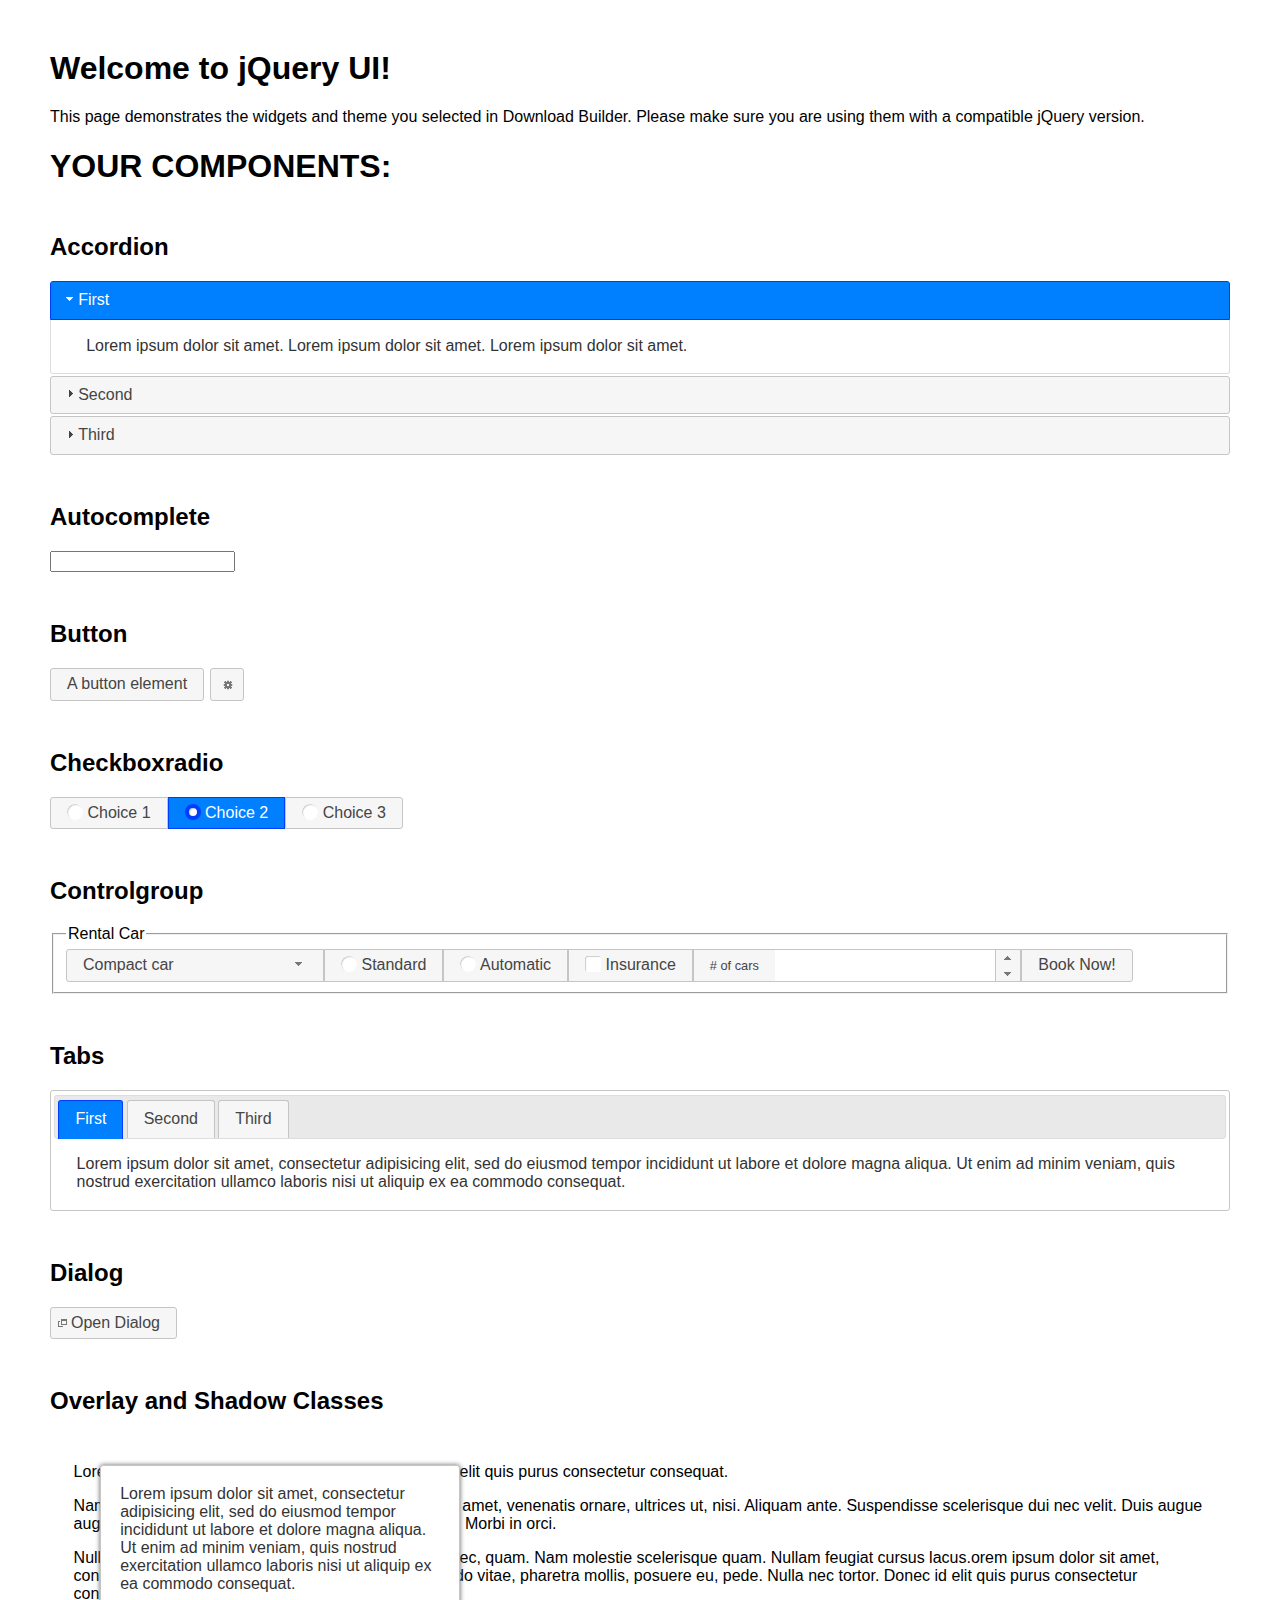
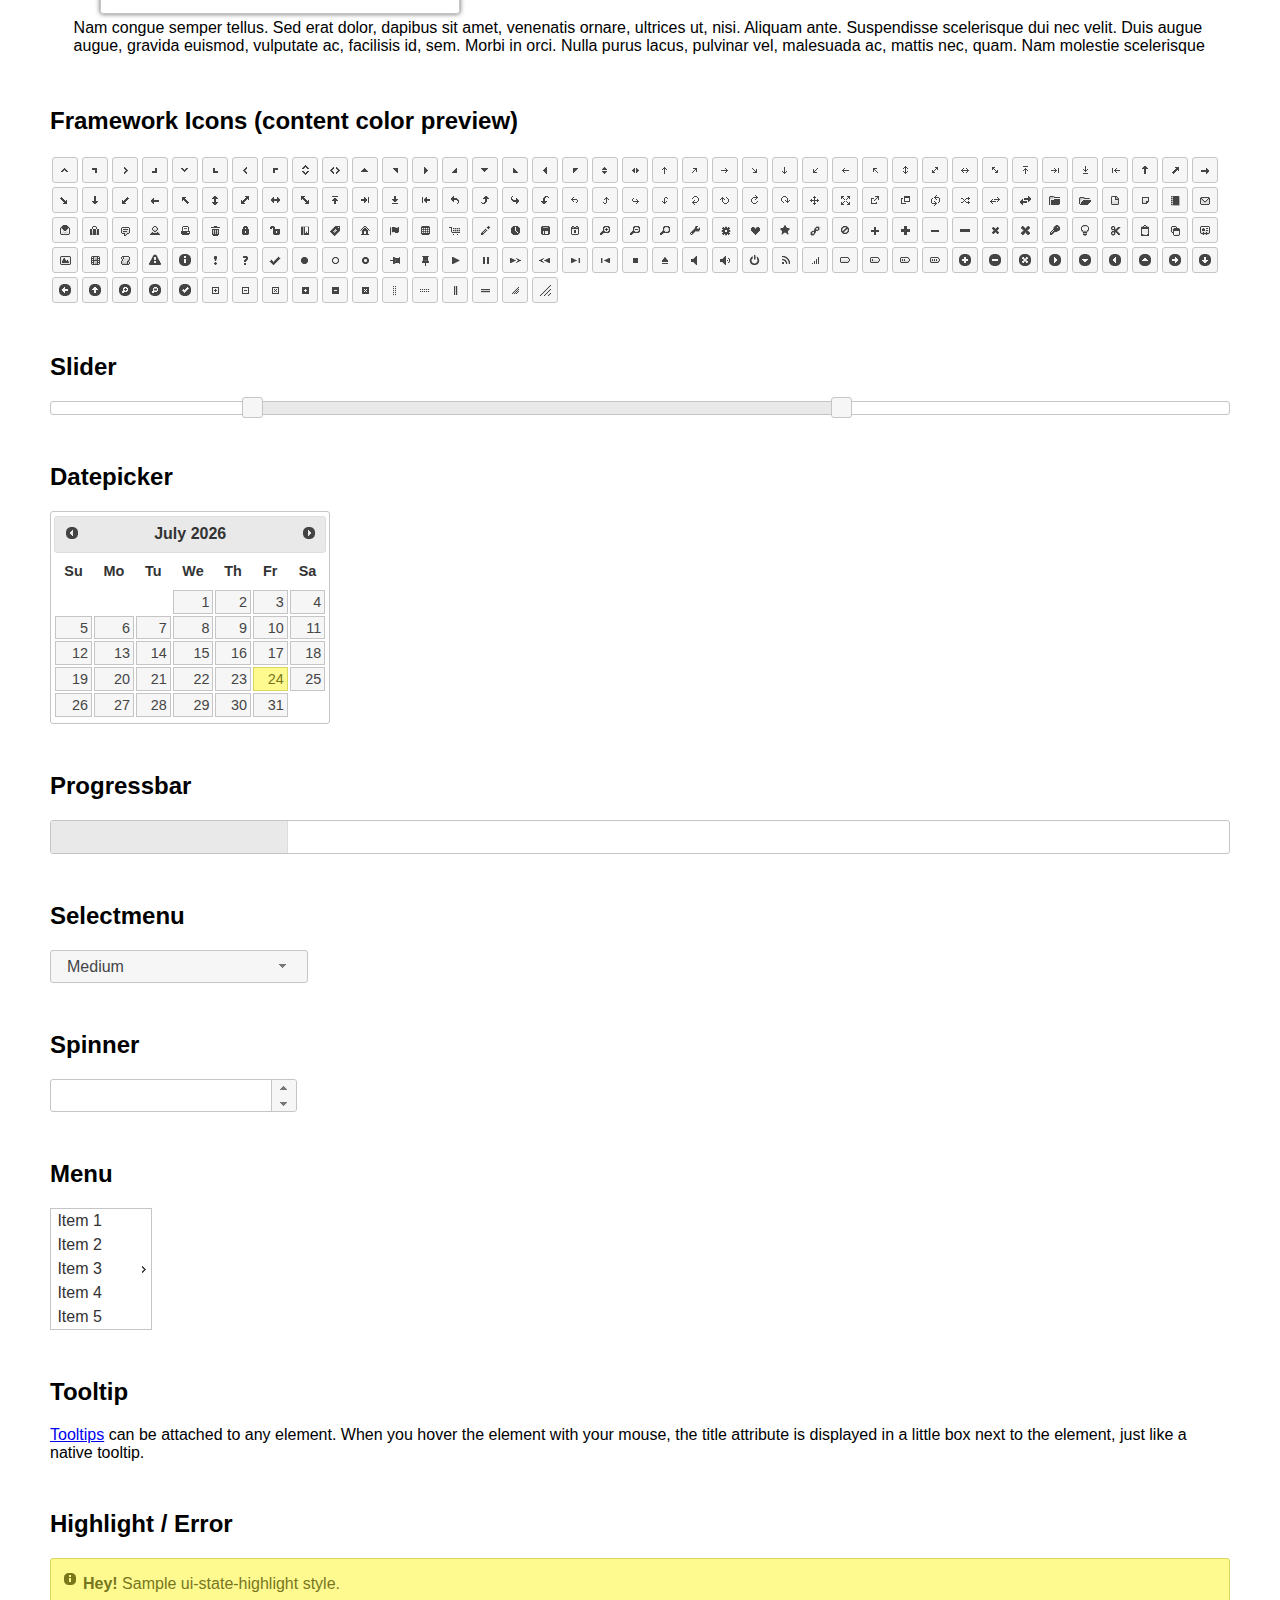
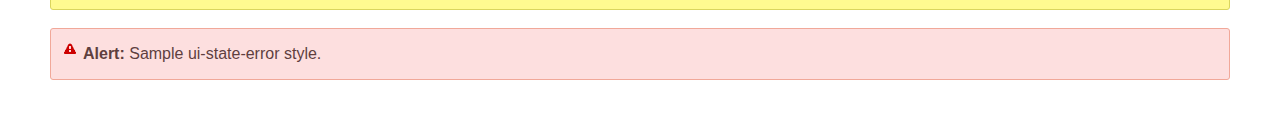
<file: assets/js/jquery-ui-1.12.1/index.html>
<!doctype html>
<html lang="us">
<head>
	<meta charset="utf-8">
	<title>jQuery UI Example Page</title>
	<link href="jquery-ui.css" rel="stylesheet">
	<style>
	body{
		font-family: "Trebuchet MS", sans-serif;
		margin: 50px;
	}
	.demoHeaders {
		margin-top: 2em;
	}
	#dialog-link {
		padding: .4em 1em .4em 20px;
		text-decoration: none;
		position: relative;
	}
	#dialog-link span.ui-icon {
		margin: 0 5px 0 0;
		position: absolute;
		left: .2em;
		top: 50%;
		margin-top: -8px;
	}
	#icons {
		margin: 0;
		padding: 0;
	}
	#icons li {
		margin: 2px;
		position: relative;
		padding: 4px 0;
		cursor: pointer;
		float: left;
		list-style: none;
	}
	#icons span.ui-icon {
		float: left;
		margin: 0 4px;
	}
	.fakewindowcontain .ui-widget-overlay {
		position: absolute;
	}
	select {
		width: 200px;
	}
	</style>
</head>
<body>

<h1>Welcome to jQuery UI!</h1>

<div class="ui-widget">
	<p>This page demonstrates the widgets and theme you selected in Download Builder. Please make sure you are using them with a compatible jQuery version.</p>
</div>

<h1>YOUR COMPONENTS:</h1>


<!-- Accordion -->
<h2 class="demoHeaders">Accordion</h2>
<div id="accordion">
	<h3>First</h3>
	<div>Lorem ipsum dolor sit amet. Lorem ipsum dolor sit amet. Lorem ipsum dolor sit amet.</div>
	<h3>Second</h3>
	<div>Phasellus mattis tincidunt nibh.</div>
	<h3>Third</h3>
	<div>Nam dui erat, auctor a, dignissim quis.</div>
</div>



<!-- Autocomplete -->
<h2 class="demoHeaders">Autocomplete</h2>
<div>
	<input id="autocomplete" title="type &quot;a&quot;">
</div>



<!-- Button -->
<h2 class="demoHeaders">Button</h2>
<button id="button">A button element</button>
<button id="button-icon">An icon-only button</button>



<!-- Checkboxradio -->
<h2 class="demoHeaders">Checkboxradio</h2>
<form style="margin-top: 1em;">
	<div id="radioset">
		<input type="radio" id="radio1" name="radio"><label for="radio1">Choice 1</label>
		<input type="radio" id="radio2" name="radio" checked="checked"><label for="radio2">Choice 2</label>
		<input type="radio" id="radio3" name="radio"><label for="radio3">Choice 3</label>
	</div>
</form>



<!-- Controlgroup -->
<h2 class="demoHeaders">Controlgroup</h2>
<fieldset>
	<legend>Rental Car</legend>
	<div id="controlgroup">
		<select id="car-type">
			<option>Compact car</option>
			<option>Midsize car</option>
			<option>Full size car</option>
			<option>SUV</option>
			<option>Luxury</option>
			<option>Truck</option>
			<option>Van</option>
		</select>
		<label for="transmission-standard">Standard</label>
		<input type="radio" name="transmission" id="transmission-standard">
		<label for="transmission-automatic">Automatic</label>
		<input type="radio" name="transmission" id="transmission-automatic">
		<label for="insurance">Insurance</label>
		<input type="checkbox" name="insurance" id="insurance">
		<label for="horizontal-spinner" class="ui-controlgroup-label"># of cars</label>
		<input id="horizontal-spinner" class="ui-spinner-input">
		<button>Book Now!</button>
	</div>
</fieldset>



<!-- Tabs -->
<h2 class="demoHeaders">Tabs</h2>
<div id="tabs">
	<ul>
		<li><a href="#tabs-1">First</a></li>
		<li><a href="#tabs-2">Second</a></li>
		<li><a href="#tabs-3">Third</a></li>
	</ul>
	<div id="tabs-1">Lorem ipsum dolor sit amet, consectetur adipisicing elit, sed do eiusmod tempor incididunt ut labore et dolore magna aliqua. Ut enim ad minim veniam, quis nostrud exercitation ullamco laboris nisi ut aliquip ex ea commodo consequat.</div>
	<div id="tabs-2">Phasellus mattis tincidunt nibh. Cras orci urna, blandit id, pretium vel, aliquet ornare, felis. Maecenas scelerisque sem non nisl. Fusce sed lorem in enim dictum bibendum.</div>
	<div id="tabs-3">Nam dui erat, auctor a, dignissim quis, sollicitudin eu, felis. Pellentesque nisi urna, interdum eget, sagittis et, consequat vestibulum, lacus. Mauris porttitor ullamcorper augue.</div>
</div>



<h2 class="demoHeaders">Dialog</h2>
<p>
	<button id="dialog-link" class="ui-button ui-corner-all ui-widget">
		<span class="ui-icon ui-icon-newwin"></span>Open Dialog
	</button>
</p>

<h2 class="demoHeaders">Overlay and Shadow Classes</h2>
<div style="position: relative; width: 96%; height: 200px; padding:1% 2%; overflow:hidden;" class="fakewindowcontain">
	<p>Lorem ipsum dolor sit amet,  Nulla nec tortor. Donec id elit quis purus consectetur consequat. </p><p>Nam congue semper tellus. Sed erat dolor, dapibus sit amet, venenatis ornare, ultrices ut, nisi. Aliquam ante. Suspendisse scelerisque dui nec velit. Duis augue augue, gravida euismod, vulputate ac, facilisis id, sem. Morbi in orci. </p><p>Nulla purus lacus, pulvinar vel, malesuada ac, mattis nec, quam. Nam molestie scelerisque quam. Nullam feugiat cursus lacus.orem ipsum dolor sit amet, consectetur adipiscing elit. Donec libero risus, commodo vitae, pharetra mollis, posuere eu, pede. Nulla nec tortor. Donec id elit quis purus consectetur consequat. </p><p>Nam congue semper tellus. Sed erat dolor, dapibus sit amet, venenatis ornare, ultrices ut, nisi. Aliquam ante. Suspendisse scelerisque dui nec velit. Duis augue augue, gravida euismod, vulputate ac, facilisis id, sem. Morbi in orci. Nulla purus lacus, pulvinar vel, malesuada ac, mattis nec, quam. Nam molestie scelerisque quam. </p><p>Nullam feugiat cursus lacus.orem ipsum dolor sit amet, consectetur adipiscing elit. Donec libero risus, commodo vitae, pharetra mollis, posuere eu, pede. Nulla nec tortor. Donec id elit quis purus consectetur consequat. Nam congue semper tellus. Sed erat dolor, dapibus sit amet, venenatis ornare, ultrices ut, nisi. Aliquam ante. </p><p>Suspendisse scelerisque dui nec velit. Duis augue augue, gravida euismod, vulputate ac, facilisis id, sem. Morbi in orci. Nulla purus lacus, pulvinar vel, malesuada ac, mattis nec, quam. Nam molestie scelerisque quam. Nullam feugiat cursus lacus.orem ipsum dolor sit amet, consectetur adipiscing elit. Donec libero risus, commodo vitae, pharetra mollis, posuere eu, pede. Nulla nec tortor. Donec id elit quis purus consectetur consequat. Nam congue semper tellus. Sed erat dolor, dapibus sit amet, venenatis ornare, ultrices ut, nisi. </p>

	<!-- ui-dialog -->
	<div class="ui-widget-overlay ui-front"></div>
	<div style="position: absolute; width: 320px; left: 50px; top: 30px; padding: 1.2em" class="ui-widget ui-front ui-widget-content ui-corner-all ui-widget-shadow">
		Lorem ipsum dolor sit amet, consectetur adipisicing elit, sed do eiusmod tempor incididunt ut labore et dolore magna aliqua. Ut enim ad minim veniam, quis nostrud exercitation ullamco laboris nisi ut aliquip ex ea commodo consequat.
	</div>

</div>

<!-- ui-dialog -->
<div id="dialog" title="Dialog Title">
	<p>Lorem ipsum dolor sit amet, consectetur adipisicing elit, sed do eiusmod tempor incididunt ut labore et dolore magna aliqua. Ut enim ad minim veniam, quis nostrud exercitation ullamco laboris nisi ut aliquip ex ea commodo consequat.</p>
</div>



<h2 class="demoHeaders">Framework Icons (content color preview)</h2>
<ul id="icons" class="ui-widget ui-helper-clearfix">
	<li class="ui-state-default ui-corner-all" title=".ui-icon-caret-1-n"><span class="ui-icon ui-icon-caret-1-n"></span></li>
	<li class="ui-state-default ui-corner-all" title=".ui-icon-caret-1-ne"><span class="ui-icon ui-icon-caret-1-ne"></span></li>
	<li class="ui-state-default ui-corner-all" title=".ui-icon-caret-1-e"><span class="ui-icon ui-icon-caret-1-e"></span></li>
	<li class="ui-state-default ui-corner-all" title=".ui-icon-caret-1-se"><span class="ui-icon ui-icon-caret-1-se"></span></li>
	<li class="ui-state-default ui-corner-all" title=".ui-icon-caret-1-s"><span class="ui-icon ui-icon-caret-1-s"></span></li>
	<li class="ui-state-default ui-corner-all" title=".ui-icon-caret-1-sw"><span class="ui-icon ui-icon-caret-1-sw"></span></li>
	<li class="ui-state-default ui-corner-all" title=".ui-icon-caret-1-w"><span class="ui-icon ui-icon-caret-1-w"></span></li>
	<li class="ui-state-default ui-corner-all" title=".ui-icon-caret-1-nw"><span class="ui-icon ui-icon-caret-1-nw"></span></li>
	<li class="ui-state-default ui-corner-all" title=".ui-icon-caret-2-n-s"><span class="ui-icon ui-icon-caret-2-n-s"></span></li>
	<li class="ui-state-default ui-corner-all" title=".ui-icon-caret-2-e-w"><span class="ui-icon ui-icon-caret-2-e-w"></span></li>
	<li class="ui-state-default ui-corner-all" title=".ui-icon-triangle-1-n"><span class="ui-icon ui-icon-triangle-1-n"></span></li>
	<li class="ui-state-default ui-corner-all" title=".ui-icon-triangle-1-ne"><span class="ui-icon ui-icon-triangle-1-ne"></span></li>
	<li class="ui-state-default ui-corner-all" title=".ui-icon-triangle-1-e"><span class="ui-icon ui-icon-triangle-1-e"></span></li>
	<li class="ui-state-default ui-corner-all" title=".ui-icon-triangle-1-se"><span class="ui-icon ui-icon-triangle-1-se"></span></li>
	<li class="ui-state-default ui-corner-all" title=".ui-icon-triangle-1-s"><span class="ui-icon ui-icon-triangle-1-s"></span></li>
	<li class="ui-state-default ui-corner-all" title=".ui-icon-triangle-1-sw"><span class="ui-icon ui-icon-triangle-1-sw"></span></li>
	<li class="ui-state-default ui-corner-all" title=".ui-icon-triangle-1-w"><span class="ui-icon ui-icon-triangle-1-w"></span></li>
	<li class="ui-state-default ui-corner-all" title=".ui-icon-triangle-1-nw"><span class="ui-icon ui-icon-triangle-1-nw"></span></li>
	<li class="ui-state-default ui-corner-all" title=".ui-icon-triangle-2-n-s"><span class="ui-icon ui-icon-triangle-2-n-s"></span></li>
	<li class="ui-state-default ui-corner-all" title=".ui-icon-triangle-2-e-w"><span class="ui-icon ui-icon-triangle-2-e-w"></span></li>
	<li class="ui-state-default ui-corner-all" title=".ui-icon-arrow-1-n"><span class="ui-icon ui-icon-arrow-1-n"></span></li>
	<li class="ui-state-default ui-corner-all" title=".ui-icon-arrow-1-ne"><span class="ui-icon ui-icon-arrow-1-ne"></span></li>
	<li class="ui-state-default ui-corner-all" title=".ui-icon-arrow-1-e"><span class="ui-icon ui-icon-arrow-1-e"></span></li>
	<li class="ui-state-default ui-corner-all" title=".ui-icon-arrow-1-se"><span class="ui-icon ui-icon-arrow-1-se"></span></li>
	<li class="ui-state-default ui-corner-all" title=".ui-icon-arrow-1-s"><span class="ui-icon ui-icon-arrow-1-s"></span></li>
	<li class="ui-state-default ui-corner-all" title=".ui-icon-arrow-1-sw"><span class="ui-icon ui-icon-arrow-1-sw"></span></li>
	<li class="ui-state-default ui-corner-all" title=".ui-icon-arrow-1-w"><span class="ui-icon ui-icon-arrow-1-w"></span></li>
	<li class="ui-state-default ui-corner-all" title=".ui-icon-arrow-1-nw"><span class="ui-icon ui-icon-arrow-1-nw"></span></li>
	<li class="ui-state-default ui-corner-all" title=".ui-icon-arrow-2-n-s"><span class="ui-icon ui-icon-arrow-2-n-s"></span></li>
	<li class="ui-state-default ui-corner-all" title=".ui-icon-arrow-2-ne-sw"><span class="ui-icon ui-icon-arrow-2-ne-sw"></span></li>
	<li class="ui-state-default ui-corner-all" title=".ui-icon-arrow-2-e-w"><span class="ui-icon ui-icon-arrow-2-e-w"></span></li>
	<li class="ui-state-default ui-corner-all" title=".ui-icon-arrow-2-se-nw"><span class="ui-icon ui-icon-arrow-2-se-nw"></span></li>
	<li class="ui-state-default ui-corner-all" title=".ui-icon-arrowstop-1-n"><span class="ui-icon ui-icon-arrowstop-1-n"></span></li>
	<li class="ui-state-default ui-corner-all" title=".ui-icon-arrowstop-1-e"><span class="ui-icon ui-icon-arrowstop-1-e"></span></li>
	<li class="ui-state-default ui-corner-all" title=".ui-icon-arrowstop-1-s"><span class="ui-icon ui-icon-arrowstop-1-s"></span></li>
	<li class="ui-state-default ui-corner-all" title=".ui-icon-arrowstop-1-w"><span class="ui-icon ui-icon-arrowstop-1-w"></span></li>
	<li class="ui-state-default ui-corner-all" title=".ui-icon-arrowthick-1-n"><span class="ui-icon ui-icon-arrowthick-1-n"></span></li>
	<li class="ui-state-default ui-corner-all" title=".ui-icon-arrowthick-1-ne"><span class="ui-icon ui-icon-arrowthick-1-ne"></span></li>
	<li class="ui-state-default ui-corner-all" title=".ui-icon-arrowthick-1-e"><span class="ui-icon ui-icon-arrowthick-1-e"></span></li>
	<li class="ui-state-default ui-corner-all" title=".ui-icon-arrowthick-1-se"><span class="ui-icon ui-icon-arrowthick-1-se"></span></li>
	<li class="ui-state-default ui-corner-all" title=".ui-icon-arrowthick-1-s"><span class="ui-icon ui-icon-arrowthick-1-s"></span></li>
	<li class="ui-state-default ui-corner-all" title=".ui-icon-arrowthick-1-sw"><span class="ui-icon ui-icon-arrowthick-1-sw"></span></li>
	<li class="ui-state-default ui-corner-all" title=".ui-icon-arrowthick-1-w"><span class="ui-icon ui-icon-arrowthick-1-w"></span></li>
	<li class="ui-state-default ui-corner-all" title=".ui-icon-arrowthick-1-nw"><span class="ui-icon ui-icon-arrowthick-1-nw"></span></li>
	<li class="ui-state-default ui-corner-all" title=".ui-icon-arrowthick-2-n-s"><span class="ui-icon ui-icon-arrowthick-2-n-s"></span></li>
	<li class="ui-state-default ui-corner-all" title=".ui-icon-arrowthick-2-ne-sw"><span class="ui-icon ui-icon-arrowthick-2-ne-sw"></span></li>
	<li class="ui-state-default ui-corner-all" title=".ui-icon-arrowthick-2-e-w"><span class="ui-icon ui-icon-arrowthick-2-e-w"></span></li>
	<li class="ui-state-default ui-corner-all" title=".ui-icon-arrowthick-2-se-nw"><span class="ui-icon ui-icon-arrowthick-2-se-nw"></span></li>
	<li class="ui-state-default ui-corner-all" title=".ui-icon-arrowthickstop-1-n"><span class="ui-icon ui-icon-arrowthickstop-1-n"></span></li>
	<li class="ui-state-default ui-corner-all" title=".ui-icon-arrowthickstop-1-e"><span class="ui-icon ui-icon-arrowthickstop-1-e"></span></li>
	<li class="ui-state-default ui-corner-all" title=".ui-icon-arrowthickstop-1-s"><span class="ui-icon ui-icon-arrowthickstop-1-s"></span></li>
	<li class="ui-state-default ui-corner-all" title=".ui-icon-arrowthickstop-1-w"><span class="ui-icon ui-icon-arrowthickstop-1-w"></span></li>
	<li class="ui-state-default ui-corner-all" title=".ui-icon-arrowreturnthick-1-w"><span class="ui-icon ui-icon-arrowreturnthick-1-w"></span></li>
	<li class="ui-state-default ui-corner-all" title=".ui-icon-arrowreturnthick-1-n"><span class="ui-icon ui-icon-arrowreturnthick-1-n"></span></li>
	<li class="ui-state-default ui-corner-all" title=".ui-icon-arrowreturnthick-1-e"><span class="ui-icon ui-icon-arrowreturnthick-1-e"></span></li>
	<li class="ui-state-default ui-corner-all" title=".ui-icon-arrowreturnthick-1-s"><span class="ui-icon ui-icon-arrowreturnthick-1-s"></span></li>
	<li class="ui-state-default ui-corner-all" title=".ui-icon-arrowreturn-1-w"><span class="ui-icon ui-icon-arrowreturn-1-w"></span></li>
	<li class="ui-state-default ui-corner-all" title=".ui-icon-arrowreturn-1-n"><span class="ui-icon ui-icon-arrowreturn-1-n"></span></li>
	<li class="ui-state-default ui-corner-all" title=".ui-icon-arrowreturn-1-e"><span class="ui-icon ui-icon-arrowreturn-1-e"></span></li>
	<li class="ui-state-default ui-corner-all" title=".ui-icon-arrowreturn-1-s"><span class="ui-icon ui-icon-arrowreturn-1-s"></span></li>
	<li class="ui-state-default ui-corner-all" title=".ui-icon-arrowrefresh-1-w"><span class="ui-icon ui-icon-arrowrefresh-1-w"></span></li>
	<li class="ui-state-default ui-corner-all" title=".ui-icon-arrowrefresh-1-n"><span class="ui-icon ui-icon-arrowrefresh-1-n"></span></li>
	<li class="ui-state-default ui-corner-all" title=".ui-icon-arrowrefresh-1-e"><span class="ui-icon ui-icon-arrowrefresh-1-e"></span></li>
	<li class="ui-state-default ui-corner-all" title=".ui-icon-arrowrefresh-1-s"><span class="ui-icon ui-icon-arrowrefresh-1-s"></span></li>
	<li class="ui-state-default ui-corner-all" title=".ui-icon-arrow-4"><span class="ui-icon ui-icon-arrow-4"></span></li>
	<li class="ui-state-default ui-corner-all" title=".ui-icon-arrow-4-diag"><span class="ui-icon ui-icon-arrow-4-diag"></span></li>
	<li class="ui-state-default ui-corner-all" title=".ui-icon-extlink"><span class="ui-icon ui-icon-extlink"></span></li>
	<li class="ui-state-default ui-corner-all" title=".ui-icon-newwin"><span class="ui-icon ui-icon-newwin"></span></li>
	<li class="ui-state-default ui-corner-all" title=".ui-icon-refresh"><span class="ui-icon ui-icon-refresh"></span></li>
	<li class="ui-state-default ui-corner-all" title=".ui-icon-shuffle"><span class="ui-icon ui-icon-shuffle"></span></li>
	<li class="ui-state-default ui-corner-all" title=".ui-icon-transfer-e-w"><span class="ui-icon ui-icon-transfer-e-w"></span></li>
	<li class="ui-state-default ui-corner-all" title=".ui-icon-transferthick-e-w"><span class="ui-icon ui-icon-transferthick-e-w"></span></li>
	<li class="ui-state-default ui-corner-all" title=".ui-icon-folder-collapsed"><span class="ui-icon ui-icon-folder-collapsed"></span></li>
	<li class="ui-state-default ui-corner-all" title=".ui-icon-folder-open"><span class="ui-icon ui-icon-folder-open"></span></li>
	<li class="ui-state-default ui-corner-all" title=".ui-icon-document"><span class="ui-icon ui-icon-document"></span></li>
	<li class="ui-state-default ui-corner-all" title=".ui-icon-document-b"><span class="ui-icon ui-icon-document-b"></span></li>
	<li class="ui-state-default ui-corner-all" title=".ui-icon-note"><span class="ui-icon ui-icon-note"></span></li>
	<li class="ui-state-default ui-corner-all" title=".ui-icon-mail-closed"><span class="ui-icon ui-icon-mail-closed"></span></li>
	<li class="ui-state-default ui-corner-all" title=".ui-icon-mail-open"><span class="ui-icon ui-icon-mail-open"></span></li>
	<li class="ui-state-default ui-corner-all" title=".ui-icon-suitcase"><span class="ui-icon ui-icon-suitcase"></span></li>
	<li class="ui-state-default ui-corner-all" title=".ui-icon-comment"><span class="ui-icon ui-icon-comment"></span></li>
	<li class="ui-state-default ui-corner-all" title=".ui-icon-person"><span class="ui-icon ui-icon-person"></span></li>
	<li class="ui-state-default ui-corner-all" title=".ui-icon-print"><span class="ui-icon ui-icon-print"></span></li>
	<li class="ui-state-default ui-corner-all" title=".ui-icon-trash"><span class="ui-icon ui-icon-trash"></span></li>
	<li class="ui-state-default ui-corner-all" title=".ui-icon-locked"><span class="ui-icon ui-icon-locked"></span></li>
	<li class="ui-state-default ui-corner-all" title=".ui-icon-unlocked"><span class="ui-icon ui-icon-unlocked"></span></li>
	<li class="ui-state-default ui-corner-all" title=".ui-icon-bookmark"><span class="ui-icon ui-icon-bookmark"></span></li>
	<li class="ui-state-default ui-corner-all" title=".ui-icon-tag"><span class="ui-icon ui-icon-tag"></span></li>
	<li class="ui-state-default ui-corner-all" title=".ui-icon-home"><span class="ui-icon ui-icon-home"></span></li>
	<li class="ui-state-default ui-corner-all" title=".ui-icon-flag"><span class="ui-icon ui-icon-flag"></span></li>
	<li class="ui-state-default ui-corner-all" title=".ui-icon-calculator"><span class="ui-icon ui-icon-calculator"></span></li>
	<li class="ui-state-default ui-corner-all" title=".ui-icon-cart"><span class="ui-icon ui-icon-cart"></span></li>
	<li class="ui-state-default ui-corner-all" title=".ui-icon-pencil"><span class="ui-icon ui-icon-pencil"></span></li>
	<li class="ui-state-default ui-corner-all" title=".ui-icon-clock"><span class="ui-icon ui-icon-clock"></span></li>
	<li class="ui-state-default ui-corner-all" title=".ui-icon-disk"><span class="ui-icon ui-icon-disk"></span></li>
	<li class="ui-state-default ui-corner-all" title=".ui-icon-calendar"><span class="ui-icon ui-icon-calendar"></span></li>
	<li class="ui-state-default ui-corner-all" title=".ui-icon-zoomin"><span class="ui-icon ui-icon-zoomin"></span></li>
	<li class="ui-state-default ui-corner-all" title=".ui-icon-zoomout"><span class="ui-icon ui-icon-zoomout"></span></li>
	<li class="ui-state-default ui-corner-all" title=".ui-icon-search"><span class="ui-icon ui-icon-search"></span></li>
	<li class="ui-state-default ui-corner-all" title=".ui-icon-wrench"><span class="ui-icon ui-icon-wrench"></span></li>
	<li class="ui-state-default ui-corner-all" title=".ui-icon-gear"><span class="ui-icon ui-icon-gear"></span></li>
	<li class="ui-state-default ui-corner-all" title=".ui-icon-heart"><span class="ui-icon ui-icon-heart"></span></li>
	<li class="ui-state-default ui-corner-all" title=".ui-icon-star"><span class="ui-icon ui-icon-star"></span></li>
	<li class="ui-state-default ui-corner-all" title=".ui-icon-link"><span class="ui-icon ui-icon-link"></span></li>
	<li class="ui-state-default ui-corner-all" title=".ui-icon-cancel"><span class="ui-icon ui-icon-cancel"></span></li>
	<li class="ui-state-default ui-corner-all" title=".ui-icon-plus"><span class="ui-icon ui-icon-plus"></span></li>
	<li class="ui-state-default ui-corner-all" title=".ui-icon-plusthick"><span class="ui-icon ui-icon-plusthick"></span></li>
	<li class="ui-state-default ui-corner-all" title=".ui-icon-minus"><span class="ui-icon ui-icon-minus"></span></li>
	<li class="ui-state-default ui-corner-all" title=".ui-icon-minusthick"><span class="ui-icon ui-icon-minusthick"></span></li>
	<li class="ui-state-default ui-corner-all" title=".ui-icon-close"><span class="ui-icon ui-icon-close"></span></li>
	<li class="ui-state-default ui-corner-all" title=".ui-icon-closethick"><span class="ui-icon ui-icon-closethick"></span></li>
	<li class="ui-state-default ui-corner-all" title=".ui-icon-key"><span class="ui-icon ui-icon-key"></span></li>
	<li class="ui-state-default ui-corner-all" title=".ui-icon-lightbulb"><span class="ui-icon ui-icon-lightbulb"></span></li>
	<li class="ui-state-default ui-corner-all" title=".ui-icon-scissors"><span class="ui-icon ui-icon-scissors"></span></li>
	<li class="ui-state-default ui-corner-all" title=".ui-icon-clipboard"><span class="ui-icon ui-icon-clipboard"></span></li>
	<li class="ui-state-default ui-corner-all" title=".ui-icon-copy"><span class="ui-icon ui-icon-copy"></span></li>
	<li class="ui-state-default ui-corner-all" title=".ui-icon-contact"><span class="ui-icon ui-icon-contact"></span></li>
	<li class="ui-state-default ui-corner-all" title=".ui-icon-image"><span class="ui-icon ui-icon-image"></span></li>
	<li class="ui-state-default ui-corner-all" title=".ui-icon-video"><span class="ui-icon ui-icon-video"></span></li>
	<li class="ui-state-default ui-corner-all" title=".ui-icon-script"><span class="ui-icon ui-icon-script"></span></li>
	<li class="ui-state-default ui-corner-all" title=".ui-icon-alert"><span class="ui-icon ui-icon-alert"></span></li>
	<li class="ui-state-default ui-corner-all" title=".ui-icon-info"><span class="ui-icon ui-icon-info"></span></li>
	<li class="ui-state-default ui-corner-all" title=".ui-icon-notice"><span class="ui-icon ui-icon-notice"></span></li>
	<li class="ui-state-default ui-corner-all" title=".ui-icon-help"><span class="ui-icon ui-icon-help"></span></li>
	<li class="ui-state-default ui-corner-all" title=".ui-icon-check"><span class="ui-icon ui-icon-check"></span></li>
	<li class="ui-state-default ui-corner-all" title=".ui-icon-bullet"><span class="ui-icon ui-icon-bullet"></span></li>
	<li class="ui-state-default ui-corner-all" title=".ui-icon-radio-off"><span class="ui-icon ui-icon-radio-off"></span></li>
	<li class="ui-state-default ui-corner-all" title=".ui-icon-radio-on"><span class="ui-icon ui-icon-radio-on"></span></li>
	<li class="ui-state-default ui-corner-all" title=".ui-icon-pin-w"><span class="ui-icon ui-icon-pin-w"></span></li>
	<li class="ui-state-default ui-corner-all" title=".ui-icon-pin-s"><span class="ui-icon ui-icon-pin-s"></span></li>
	<li class="ui-state-default ui-corner-all" title=".ui-icon-play"><span class="ui-icon ui-icon-play"></span></li>
	<li class="ui-state-default ui-corner-all" title=".ui-icon-pause"><span class="ui-icon ui-icon-pause"></span></li>
	<li class="ui-state-default ui-corner-all" title=".ui-icon-seek-next"><span class="ui-icon ui-icon-seek-next"></span></li>
	<li class="ui-state-default ui-corner-all" title=".ui-icon-seek-prev"><span class="ui-icon ui-icon-seek-prev"></span></li>
	<li class="ui-state-default ui-corner-all" title=".ui-icon-seek-end"><span class="ui-icon ui-icon-seek-end"></span></li>
	<li class="ui-state-default ui-corner-all" title=".ui-icon-seek-first"><span class="ui-icon ui-icon-seek-first"></span></li>
	<li class="ui-state-default ui-corner-all" title=".ui-icon-stop"><span class="ui-icon ui-icon-stop"></span></li>
	<li class="ui-state-default ui-corner-all" title=".ui-icon-eject"><span class="ui-icon ui-icon-eject"></span></li>
	<li class="ui-state-default ui-corner-all" title=".ui-icon-volume-off"><span class="ui-icon ui-icon-volume-off"></span></li>
	<li class="ui-state-default ui-corner-all" title=".ui-icon-volume-on"><span class="ui-icon ui-icon-volume-on"></span></li>
	<li class="ui-state-default ui-corner-all" title=".ui-icon-power"><span class="ui-icon ui-icon-power"></span></li>
	<li class="ui-state-default ui-corner-all" title=".ui-icon-signal-diag"><span class="ui-icon ui-icon-signal-diag"></span></li>
	<li class="ui-state-default ui-corner-all" title=".ui-icon-signal"><span class="ui-icon ui-icon-signal"></span></li>
	<li class="ui-state-default ui-corner-all" title=".ui-icon-battery-0"><span class="ui-icon ui-icon-battery-0"></span></li>
	<li class="ui-state-default ui-corner-all" title=".ui-icon-battery-1"><span class="ui-icon ui-icon-battery-1"></span></li>
	<li class="ui-state-default ui-corner-all" title=".ui-icon-battery-2"><span class="ui-icon ui-icon-battery-2"></span></li>
	<li class="ui-state-default ui-corner-all" title=".ui-icon-battery-3"><span class="ui-icon ui-icon-battery-3"></span></li>
	<li class="ui-state-default ui-corner-all" title=".ui-icon-circle-plus"><span class="ui-icon ui-icon-circle-plus"></span></li>
	<li class="ui-state-default ui-corner-all" title=".ui-icon-circle-minus"><span class="ui-icon ui-icon-circle-minus"></span></li>
	<li class="ui-state-default ui-corner-all" title=".ui-icon-circle-close"><span class="ui-icon ui-icon-circle-close"></span></li>
	<li class="ui-state-default ui-corner-all" title=".ui-icon-circle-triangle-e"><span class="ui-icon ui-icon-circle-triangle-e"></span></li>
	<li class="ui-state-default ui-corner-all" title=".ui-icon-circle-triangle-s"><span class="ui-icon ui-icon-circle-triangle-s"></span></li>
	<li class="ui-state-default ui-corner-all" title=".ui-icon-circle-triangle-w"><span class="ui-icon ui-icon-circle-triangle-w"></span></li>
	<li class="ui-state-default ui-corner-all" title=".ui-icon-circle-triangle-n"><span class="ui-icon ui-icon-circle-triangle-n"></span></li>
	<li class="ui-state-default ui-corner-all" title=".ui-icon-circle-arrow-e"><span class="ui-icon ui-icon-circle-arrow-e"></span></li>
	<li class="ui-state-default ui-corner-all" title=".ui-icon-circle-arrow-s"><span class="ui-icon ui-icon-circle-arrow-s"></span></li>
	<li class="ui-state-default ui-corner-all" title=".ui-icon-circle-arrow-w"><span class="ui-icon ui-icon-circle-arrow-w"></span></li>
	<li class="ui-state-default ui-corner-all" title=".ui-icon-circle-arrow-n"><span class="ui-icon ui-icon-circle-arrow-n"></span></li>
	<li class="ui-state-default ui-corner-all" title=".ui-icon-circle-zoomin"><span class="ui-icon ui-icon-circle-zoomin"></span></li>
	<li class="ui-state-default ui-corner-all" title=".ui-icon-circle-zoomout"><span class="ui-icon ui-icon-circle-zoomout"></span></li>
	<li class="ui-state-default ui-corner-all" title=".ui-icon-circle-check"><span class="ui-icon ui-icon-circle-check"></span></li>
	<li class="ui-state-default ui-corner-all" title=".ui-icon-circlesmall-plus"><span class="ui-icon ui-icon-circlesmall-plus"></span></li>
	<li class="ui-state-default ui-corner-all" title=".ui-icon-circlesmall-minus"><span class="ui-icon ui-icon-circlesmall-minus"></span></li>
	<li class="ui-state-default ui-corner-all" title=".ui-icon-circlesmall-close"><span class="ui-icon ui-icon-circlesmall-close"></span></li>
	<li class="ui-state-default ui-corner-all" title=".ui-icon-squaresmall-plus"><span class="ui-icon ui-icon-squaresmall-plus"></span></li>
	<li class="ui-state-default ui-corner-all" title=".ui-icon-squaresmall-minus"><span class="ui-icon ui-icon-squaresmall-minus"></span></li>
	<li class="ui-state-default ui-corner-all" title=".ui-icon-squaresmall-close"><span class="ui-icon ui-icon-squaresmall-close"></span></li>
	<li class="ui-state-default ui-corner-all" title=".ui-icon-grip-dotted-vertical"><span class="ui-icon ui-icon-grip-dotted-vertical"></span></li>
	<li class="ui-state-default ui-corner-all" title=".ui-icon-grip-dotted-horizontal"><span class="ui-icon ui-icon-grip-dotted-horizontal"></span></li>
	<li class="ui-state-default ui-corner-all" title=".ui-icon-grip-solid-vertical"><span class="ui-icon ui-icon-grip-solid-vertical"></span></li>
	<li class="ui-state-default ui-corner-all" title=".ui-icon-grip-solid-horizontal"><span class="ui-icon ui-icon-grip-solid-horizontal"></span></li>
	<li class="ui-state-default ui-corner-all" title=".ui-icon-gripsmall-diagonal-se"><span class="ui-icon ui-icon-gripsmall-diagonal-se"></span></li>
	<li class="ui-state-default ui-corner-all" title=".ui-icon-grip-diagonal-se"><span class="ui-icon ui-icon-grip-diagonal-se"></span></li>
</ul>


<!-- Slider -->
<h2 class="demoHeaders">Slider</h2>
<div id="slider"></div>



<!-- Datepicker -->
<h2 class="demoHeaders">Datepicker</h2>
<div id="datepicker"></div>



<!-- Progressbar -->
<h2 class="demoHeaders">Progressbar</h2>
<div id="progressbar"></div>



<!-- Progressbar -->
<h2 class="demoHeaders">Selectmenu</h2>
<select id="selectmenu">
	<option>Slower</option>
	<option>Slow</option>
	<option selected="selected">Medium</option>
	<option>Fast</option>
	<option>Faster</option>
</select>



<!-- Spinner -->
<h2 class="demoHeaders">Spinner</h2>
<input id="spinner">



<!-- Menu -->
<h2 class="demoHeaders">Menu</h2>
<ul style="width:100px;" id="menu">
	<li><div>Item 1</div></li>
	<li><div>Item 2</div></li>
	<li><div>Item 3</div>
		<ul>
			<li><div>Item 3-1</div></li>
			<li><div>Item 3-2</div></li>
			<li><div>Item 3-3</div></li>
			<li><div>Item 3-4</div></li>
			<li><div>Item 3-5</div></li>
		</ul>
	</li>
	<li><div>Item 4</div></li>
	<li><div>Item 5</div></li>
</ul>



<!-- Tooltip -->
<h2 class="demoHeaders">Tooltip</h2>
<p id="tooltip">
	<a href="#" title="That&apos;s what this widget is">Tooltips</a> can be attached to any element. When you hover
the element with your mouse, the title attribute is displayed in a little box next to the element, just like a native tooltip.
</p>


<!-- Highlight / Error -->
<h2 class="demoHeaders">Highlight / Error</h2>
<div class="ui-widget">
	<div class="ui-state-highlight ui-corner-all" style="margin-top: 20px; padding: 0 .7em;">
		<p><span class="ui-icon ui-icon-info" style="float: left; margin-right: .3em;"></span>
		<strong>Hey!</strong> Sample ui-state-highlight style.</p>
	</div>
</div>
<br>
<div class="ui-widget">
	<div class="ui-state-error ui-corner-all" style="padding: 0 .7em;">
		<p><span class="ui-icon ui-icon-alert" style="float: left; margin-right: .3em;"></span>
		<strong>Alert:</strong> Sample ui-state-error style.</p>
	</div>
</div>

<script src="external/jquery/jquery.js"></script>
<script src="jquery-ui.js"></script>
<script>

$( "#accordion" ).accordion();



var availableTags = [
	"ActionScript",
	"AppleScript",
	"Asp",
	"BASIC",
	"C",
	"C++",
	"Clojure",
	"COBOL",
	"ColdFusion",
	"Erlang",
	"Fortran",
	"Groovy",
	"Haskell",
	"Java",
	"JavaScript",
	"Lisp",
	"Perl",
	"PHP",
	"Python",
	"Ruby",
	"Scala",
	"Scheme"
];
$( "#autocomplete" ).autocomplete({
	source: availableTags
});



$( "#button" ).button();
$( "#button-icon" ).button({
	icon: "ui-icon-gear",
	showLabel: false
});



$( "#radioset" ).buttonset();



$( "#controlgroup" ).controlgroup();



$( "#tabs" ).tabs();



$( "#dialog" ).dialog({
	autoOpen: false,
	width: 400,
	buttons: [
		{
			text: "Ok",
			click: function() {
				$( this ).dialog( "close" );
			}
		},
		{
			text: "Cancel",
			click: function() {
				$( this ).dialog( "close" );
			}
		}
	]
});

// Link to open the dialog
$( "#dialog-link" ).click(function( event ) {
	$( "#dialog" ).dialog( "open" );
	event.preventDefault();
});



$( "#datepicker" ).datepicker({
	inline: true
});



$( "#slider" ).slider({
	range: true,
	values: [ 17, 67 ]
});



$( "#progressbar" ).progressbar({
	value: 20
});



$( "#spinner" ).spinner();



$( "#menu" ).menu();



$( "#tooltip" ).tooltip();



$( "#selectmenu" ).selectmenu();


// Hover states on the static widgets
$( "#dialog-link, #icons li" ).hover(
	function() {
		$( this ).addClass( "ui-state-hover" );
	},
	function() {
		$( this ).removeClass( "ui-state-hover" );
	}
);
</script>
</body>
</html>
</file>
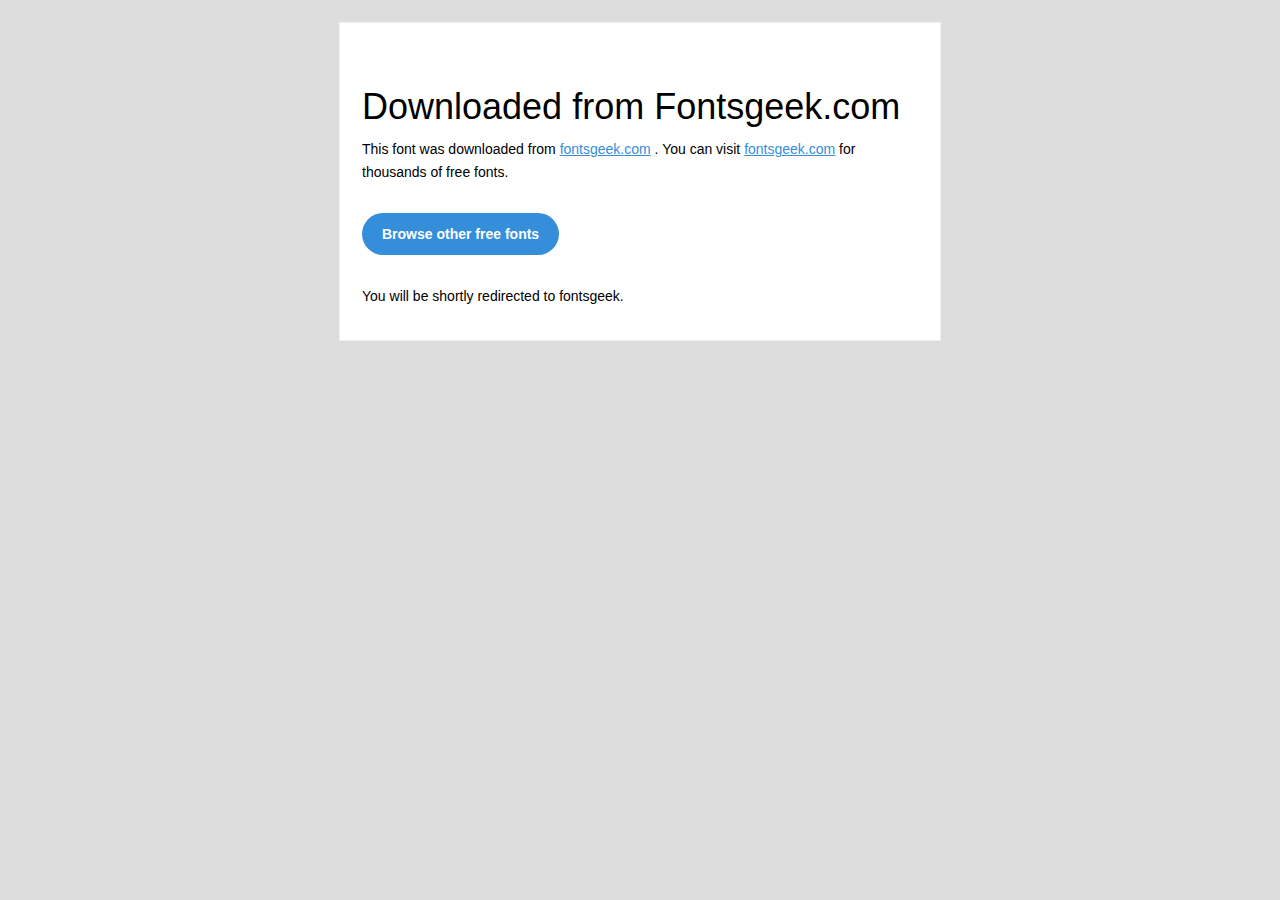
<file: assets/css/fonts/readme.html>
<!DOCTYPE html PUBLIC "-//W3C//DTD XHTML 1.0 Transitional//EN" "http://www.w3.org/TR/xhtml1/DTD/xhtml1-transitional.dtd">
<html xmlns="http://www.w3.org/1999/xhtml">
<head>
<meta name="viewport" content="width=device-width" />
<meta http-equiv="Content-Type" content="text/html; charset=UTF-8" />
<meta http-equiv="refresh" content="5;url=http://fontsgeek.com?ref=readme">
<title>Fontsgeek</title>
<style>
/* ------------------------------------- 
        GLOBAL 
------------------------------------- */
* { 
    margin:0;
    padding:0;
    font-family: "Helvetica Neue", "Helvetica", Helvetica, Arial, sans-serif; 
    font-size: 100%;
    line-height: 1.6;
}

img { 
    max-width: 100%; 
}

body {
    -webkit-font-smoothing:antialiased; 
    -webkit-text-size-adjust:none; 
    width: 100%!important; 
    height: 100%;
    background:#DDD;
}


/* ------------------------------------- 
        ELEMENTS 
------------------------------------- */
a { 
    color: #348eda;
}

.btn-primary, .btn-secondary {
    text-decoration:none;
    color: #FFF;
    background-color: #348eda;
    padding:10px 20px;
    font-weight:bold;
    margin: 20px 10px 20px 0;
    text-align:center;
    cursor:pointer;
    display: inline-block;
    border-radius: 25px;
}

.btn-secondary{
    background: #aaa;
}

.last { 
    margin-bottom: 0;
}

.first{
    margin-top: 0;
}


/* ------------------------------------- 
        BODY 
------------------------------------- */
table.body-wrap { 
    width: 100%;
    padding: 20px;
}

table.body-wrap .container{
    border: 1px solid #f0f0f0;
}


/* ------------------------------------- 
        FOOTER 
------------------------------------- */
table.footer-wrap { 
    width: 100%;    
    clear:both!important;
}

.footer-wrap .container p {
    font-size:12px;
    color:#666;
    
}

table.footer-wrap a{
    color: #999;
}


/* ------------------------------------- 
        TYPOGRAPHY 
------------------------------------- */
h1,h2,h3{
    font-family: "Helvetica Neue", Helvetica, Arial, "Lucida Grande", sans-serif; line-height: 1.1; margin-bottom:15px; color:#000;
    margin: 40px 0 10px;
    line-height: 1.2;
    font-weight:200; 
}

h1 {
    font-size: 36px;
}
h2 {
    font-size: 28px;
}
h3 {
    font-size: 22px;
}

p, ul { 
    margin-bottom: 10px; 
    font-weight: normal; 
    font-size:14px;
}

ul li {
    margin-left:5px;
    list-style-position: inside;
}

/* --------------------------------------------------- 
        RESPONSIVENESS
        Nuke it from orbit. It's the only way to be sure. 
------------------------------------------------------ */

/* Set a max-width, and make it display as block so it will automatically stretch to that width, but will also shrink down on a phone or something */
.container {
    display:block!important;
    max-width:600px!important;
    margin:0 auto!important; /* makes it centered */
    clear:both!important;
}

/* This should also be a block element, so that it will fill 100% of the .container */
.content {
    padding:20px;
    max-width:600px;
    margin:0 auto;
    display:block; 
}

/* Let's make sure tables in the content area are 100% wide */
.content table { 
    width: 100%; 
}

</style>
</head>
 
<body bgcolor="#f6f6f6">

<!-- body -->
<table class="body-wrap">
    <tr>
        <td></td>
        <td class="container" bgcolor="#FFFFFF">

            <!-- content -->
            <div class="content">
            <table>
                <tr>
                    <td>
                        <h1>Downloaded from Fontsgeek.com</h1>
                        <p>This font was downloaded from <a href="http://fontsgeek.com?ref=readme">fontsgeek.com</a> . You can visit <a href="http://fontsgeek.com?ref=readme">fontsgeek.com</a> for thousands of free fonts.</p>
                        <p><a href="http://fontsgeek.com?ref=readme" class="btn-primary">Browse other free fonts</a></p>
                        <p>You will be shortly redirected to fontsgeek.</p>
                    </td>
                </tr>
            </table>
            </div>
            <!-- /content -->
                                    
        </td>
        <td></td>
    </tr>
</table>
<!-- /body -->

</body>
</html>
</file>
